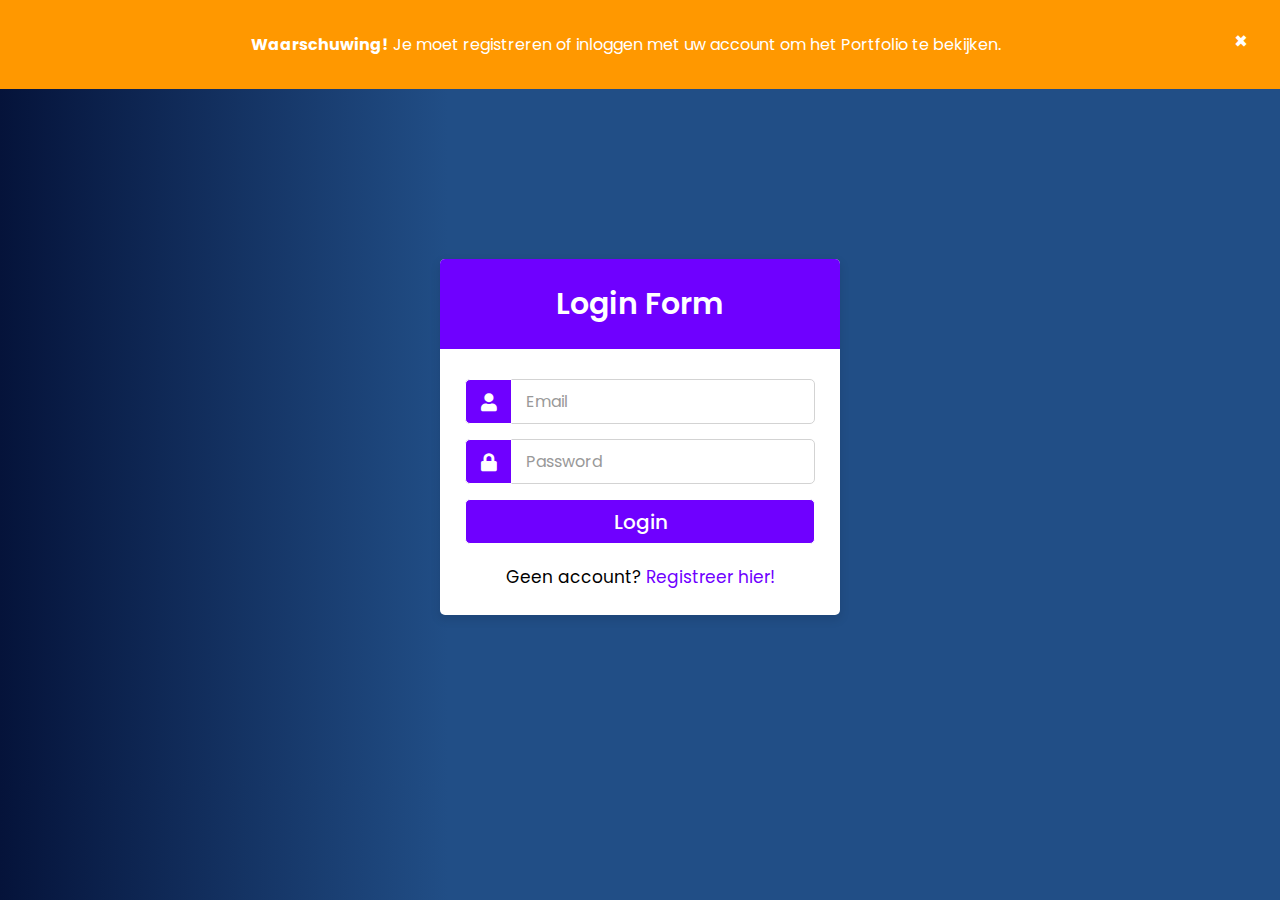
<file: CRUD+/Crud+/index.html>
<!DOCTYPE html>

<html lang="en" dir="ltr">
  <head>
    <meta charset="utf-8">
    <meta name="viewport" content="width=device-width, initial-scale=1.0">
    <link rel="stylesheet" href="./css/index.css">
    <link rel="stylesheet" href="https://cdnjs.cloudflare.com/ajax/libs/font-awesome/5.15.2/css/all.min.css"/>
  </head>
  <body>
    <div class="alert warning">
        <span class="closebtn">&times;</span>  
        <strong>Waarschuwing!</strong> Je moet registreren of inloggen met uw account om het Portfolio te bekijken.
      </div>
    <div class="container">
      <div class="wrapper">
        <div class="title"><span>Login Form</span></div>
        <form method="POST" action="./ingelogd/inlog.php">
          <div class="row">
            <i class="fas fa-user"></i>
            <input type="text" placeholder="Email" name="email" required>
          </div>
          <div class="row">
            <i class="fas fa-lock"></i>
            <input type="password" placeholder="Password" name="wachtwoord" required>
          </div>
          <div class="row button">
            <input type="submit" value="Login" name="submit">
          </div>
          <div class="signup-link">Geen account? <a href="./registratie/registreren.html">Registreer hier!</a></div>
        </form>
      </div>
    </div>
    <script src="./js/index.js"></script>
  </body>
  <footer></footer>
</html>
</file>
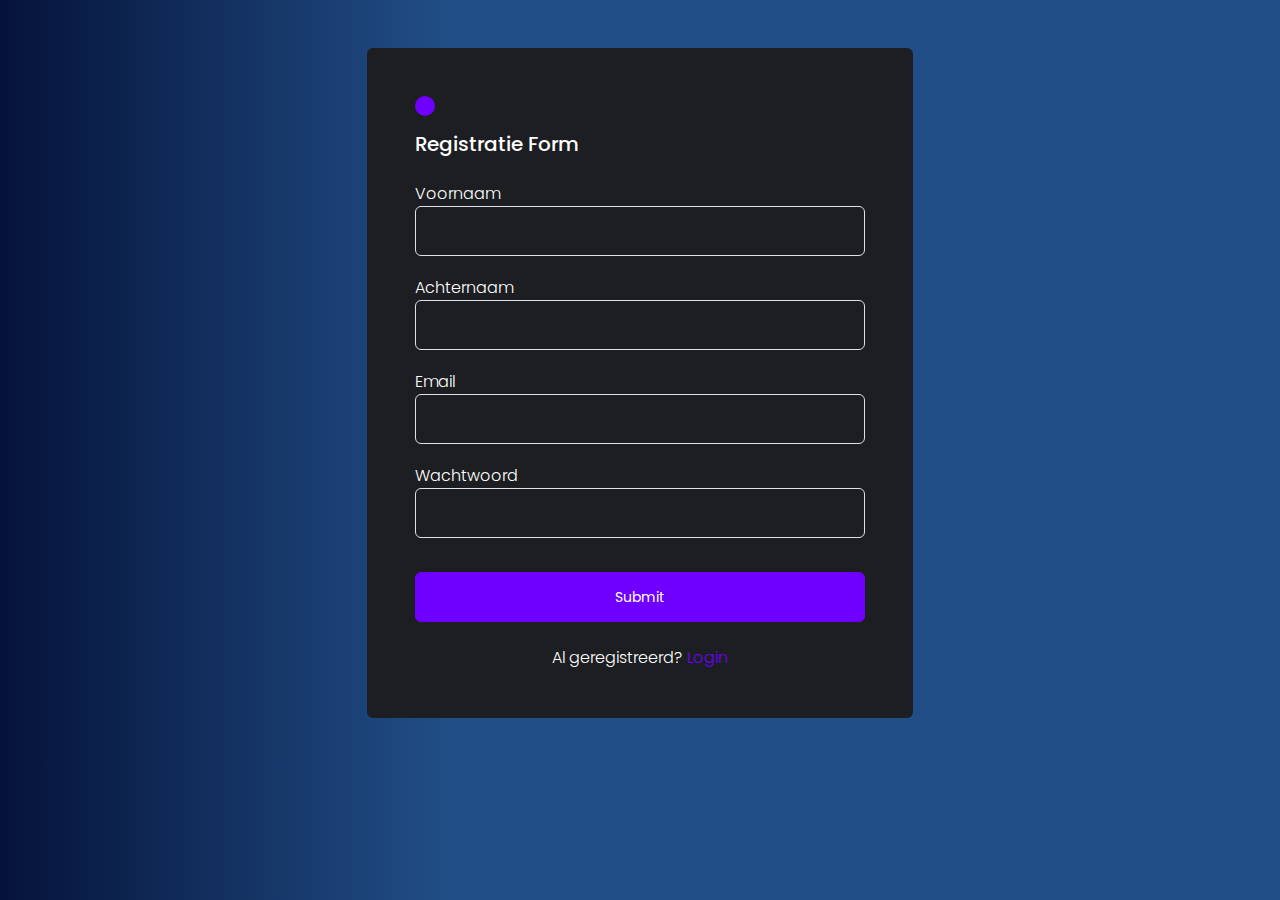
<file: CRUD+/Crud+/registratie/registreren.html>
<!DOCTYPE html>
<html>
  <head>
    <title>Registratie Pagina</title>
   <link rel="stylesheet" href="https://cdn.jsdelivr.net/npm/bootstrap@5.0.0-alpha1/dist/css/bootstrap.min.css">
    <!-- CSS only -->
    <!-- fonts only-->
    <link href="https://cdnjs.cloudflare.com/ajax/libs/font-awesome/4.7.0/css/font-awesome.min.css">
    <link rel="stylesheet" href="../css/bootstrap.css">
  </head>
  <body>

  <form action="connect.php" method="POST">
    <div class="container mt-5 mb-5">
    <div class="row d-flex align-items-center justify-content-center">
    <div class="col-md-6">
    <div class="card px-5 py-5"> <span class="circle"><i class="fa fa-check"></i></span>
    <h5 class="mt-3">Registratie Form</h5> <small class="mt-2 text-muted"></small>
    <div class="form-input"> <i class="fa fa-user"></i>  <label for="voorNaam">Voornaam</label> <input type="text" class="form-control" id="voorNaam" name="voorNaam" required/> 
    </div>
    <div class="form-input"> <i class="fa fa-user"></i>  <label for="achterNaam">Achternaam</label> <input type="text" class="form-control" id="achterNaam" name="achterNaam" required/> 
    </div>
    <div class="form-input"> <i class="fa fa-envelope"></i> <label for="email">Email</label> <input type="text" class="form-control" id="email" name="email" required/> 
    </div>
    <div class="form-input"> <i class="fa fa-lock"></i> <label for="wachtwoord">Wachtwoord</label> <input type="password" class="form-control" id="wachtwoord" name="wachtwoord" required/>    </div>
    <button type="submit" class="btn btn-primary mt-4 signup">Submit</button>
    <div class="text-center mt-4"> <span>Al geregistreerd?</span> <a href="#" class="text-decoration-none">Login</a> </div>
       </div>
      </div>
     </div>
  </div>

<!-- JavaScript Bundle with Popper -->
<script href="https://cdn.jsdelivr.net/npm/bootstrap@5.0.0-alpha1/dist/js/bootstrap.bundle.min.js"></script>
<script href="https://cdnjs.cloudflare.com/ajax/libs/jquery/3.2.1/jquery.min.js"></script>
</body>
</html>
</file>
<file: CRUD+/Crud+/css/index.css>
@import url('https://fonts.googleapis.com/css2?family=Poppins:wght@200;300;400;500;600;700&display=swap');
*{
  margin: 0;
  padding: 0;
  box-sizing: border-box;
  font-family: 'Poppins',sans-serif;
}
body{
  background-image: url("../images/typebackground.jpg");
  overflow: hidden;
  background-repeat: no-repeat;
  background-size: cover;
}

/*warning message boven de form*/
.alert {
    padding: 2em;
    background-color: #f44336;
    color: white;
    opacity: 1;
    transition: opacity 0.6s;
    text-align: center;
  }
  
  .alert.warning {
      background-color: #ff9800;
    }
  
  .closebtn {
    margin-left: 15px;
    color: white;
    font-weight: bold;
    float: right;
    font-size: 22px;
    line-height: 20px;
    cursor: pointer;
    transition: 0.3s;
  }
  
  .closebtn:hover {
    color: black;
  }
  /*warning message boven de form*/

  /*hieronder login form css*/

::selection{
    background: rgb(131,58,180);
    background: radial-gradient(circle, rgba(131,58,180,1) 0%, rgba(253,29,29,1) 50%, rgba(252,176,69,1) 100%);
}
.container{
  max-width: 440px;
  padding: 0 20px;
  margin: 170px auto;
}
.wrapper{
  width: 100%;
  background: #fff;
  border-radius: 5px;
  box-shadow: 0px 4px 10px 1px rgba(0,0,0,0.1);
}
.wrapper .title{
  height: 90px;
  background: #6F00FF;
  border-radius: 5px 5px 0 0;
  color: #fff;
  font-size: 30px;
  font-weight: 600;
  display: flex;
  align-items: center;
  justify-content: center;
}
.wrapper form{
  padding: 30px 25px 25px 25px;
}
.wrapper form .row{
  height: 45px;
  margin-bottom: 15px;
  position: relative;
}
.wrapper form .row input{
  height: 100%;
  width: 100%;
  outline: none;
  padding-left: 60px;
  border-radius: 5px;
  border: 1px solid lightgrey;
  font-size: 16px;
  transition: all 0.3s ease;
}
form .row input:focus{
  border-color: blue;
  box-shadow: inset 0px 0px 2px 2px rgba(26,188,156,0.25);
}
form .row input::placeholder{
  color: #999;
}
.wrapper form .row i{
  position: absolute;
  width: 47px;
  height: 100%;
  color: #fff;
  font-size: 18px;
  background: #6F00FF;
  border: 1px solid #fff;
  border-radius: 5px 0 0 5px;
  display: flex;
  align-items: center;
  justify-content: center;
}
.wrapper form .pass{
  margin: -8px 0 20px 0;
}
.wrapper form .pass a{
  font-size: 17px;
  text-decoration: none;
}
.wrapper form .pass a:hover{
  text-decoration: underline;
}
.wrapper form .button input{
  color: #fff;
  font-size: 20px;
  font-weight: 500;
  padding-left: 0px;
  background: #6F00FF;
  border: 1px solid #fff;
  cursor: pointer;
}
form .button input:hover{
  background: #16a085;
}
.wrapper form .signup-link{
  text-align: center;
  margin-top: 20px;
  font-size: 17px;
}
.wrapper form .signup-link a{
  color: #6F00FF;
  text-decoration: none;
}
form .signup-link a:hover{
  text-decoration: underline;
}

@media only screen and (max-width: 1400px) {
    body {
        background: rgb(5,19,58);
        background: linear-gradient(90deg, rgba(5,19,58,1) 0%, rgba(33,78,134,1) 35%);
    }
  }
</file>
